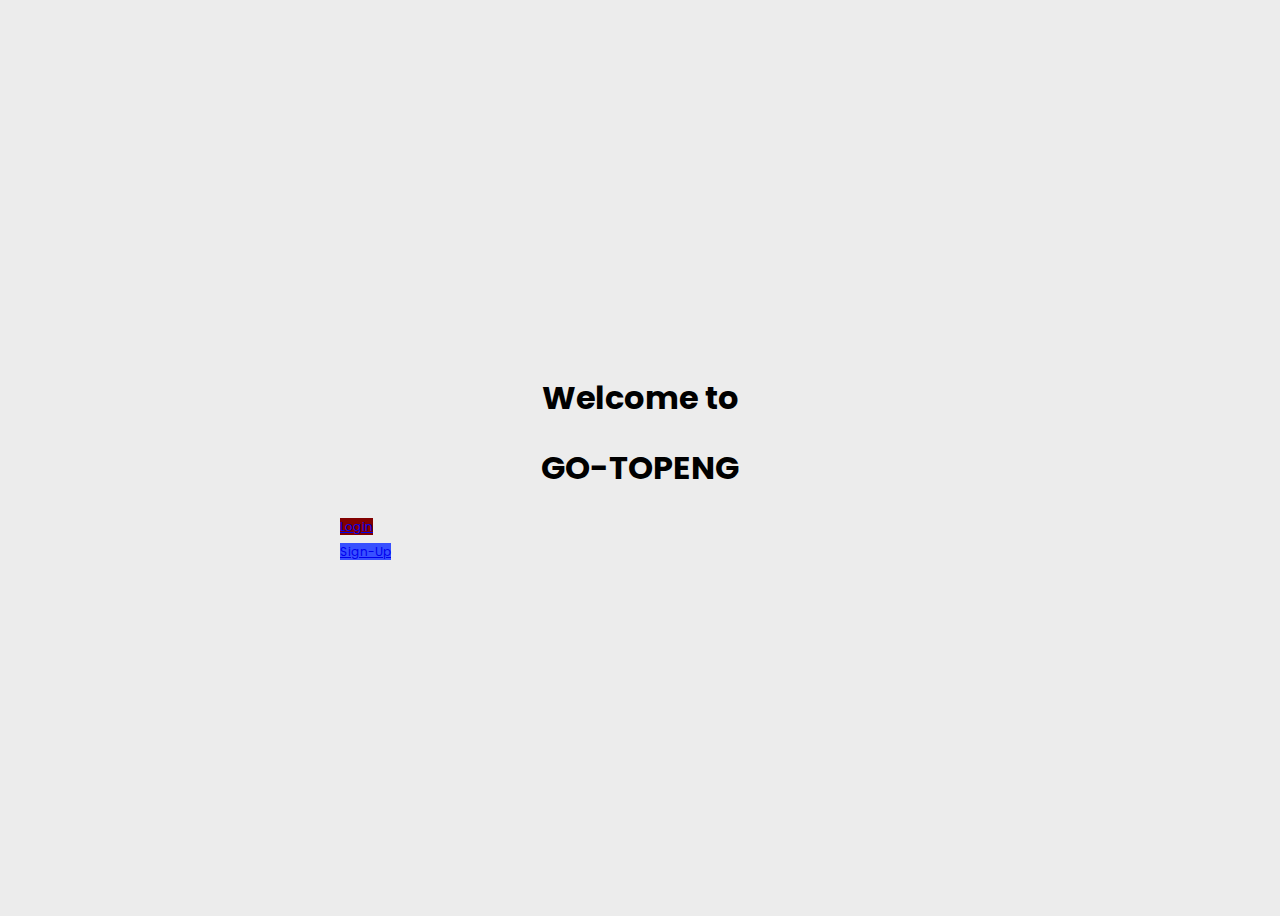
<file: index.html>
<!DOCTYPE html>
<html lang="en">
<head>
    <meta charset="UTF-8">
    <meta http-equiv="X-UA-Compatible" content="IE=edge">
    <meta name="viewport" content="width=device-width, initial-scale=1.0">
    <link rel="stylesheet" href="https://cdn.jsdelivr.net/npm/bootstrap@5.2.3/dist/css/bootstrap.min.css" integrity="sha384-rbsA2VBKQhggwzxH7pPCaAqO46MgnOM80zW1RWuH61DGLwZJEdK2Kadq2F9CUG65" crossorigin="anonymous">
    <link rel="stylesheet" href="./css/start.css">
    <title>Go-Topeng | Login</title>
</head>
<body>
    <div class="container">
        <div class="row border rounded-5 p-3 bg-white shadow box-area">
            <div class="col-md-12 center-box">
                <div class="row align-items-center">
                    <div class="header-text mb-2 col-md-12" style="text-align: center;">
                        <h1>Welcome to</h1>
                        <h1>GO-TOPENG</h1>
                    </div>
                    <div class="col-md-12 mb-3 d-flex justify-content-center align-items-center">
                        <a href="./html/login.html" class="btn btn1 text-light fs-6">Login</a>
                    </div>
                    
                    <div class="col-md-12 mb-3  d-flex justify-content-center align-items-center">
                        <a href="./html/signup.html" class="btn btn2 text-light fs-6">Sign-Up</a>
                    </div>
                </div>
            </div> 
        </div>
    </div>
</body>
</html>
</file>
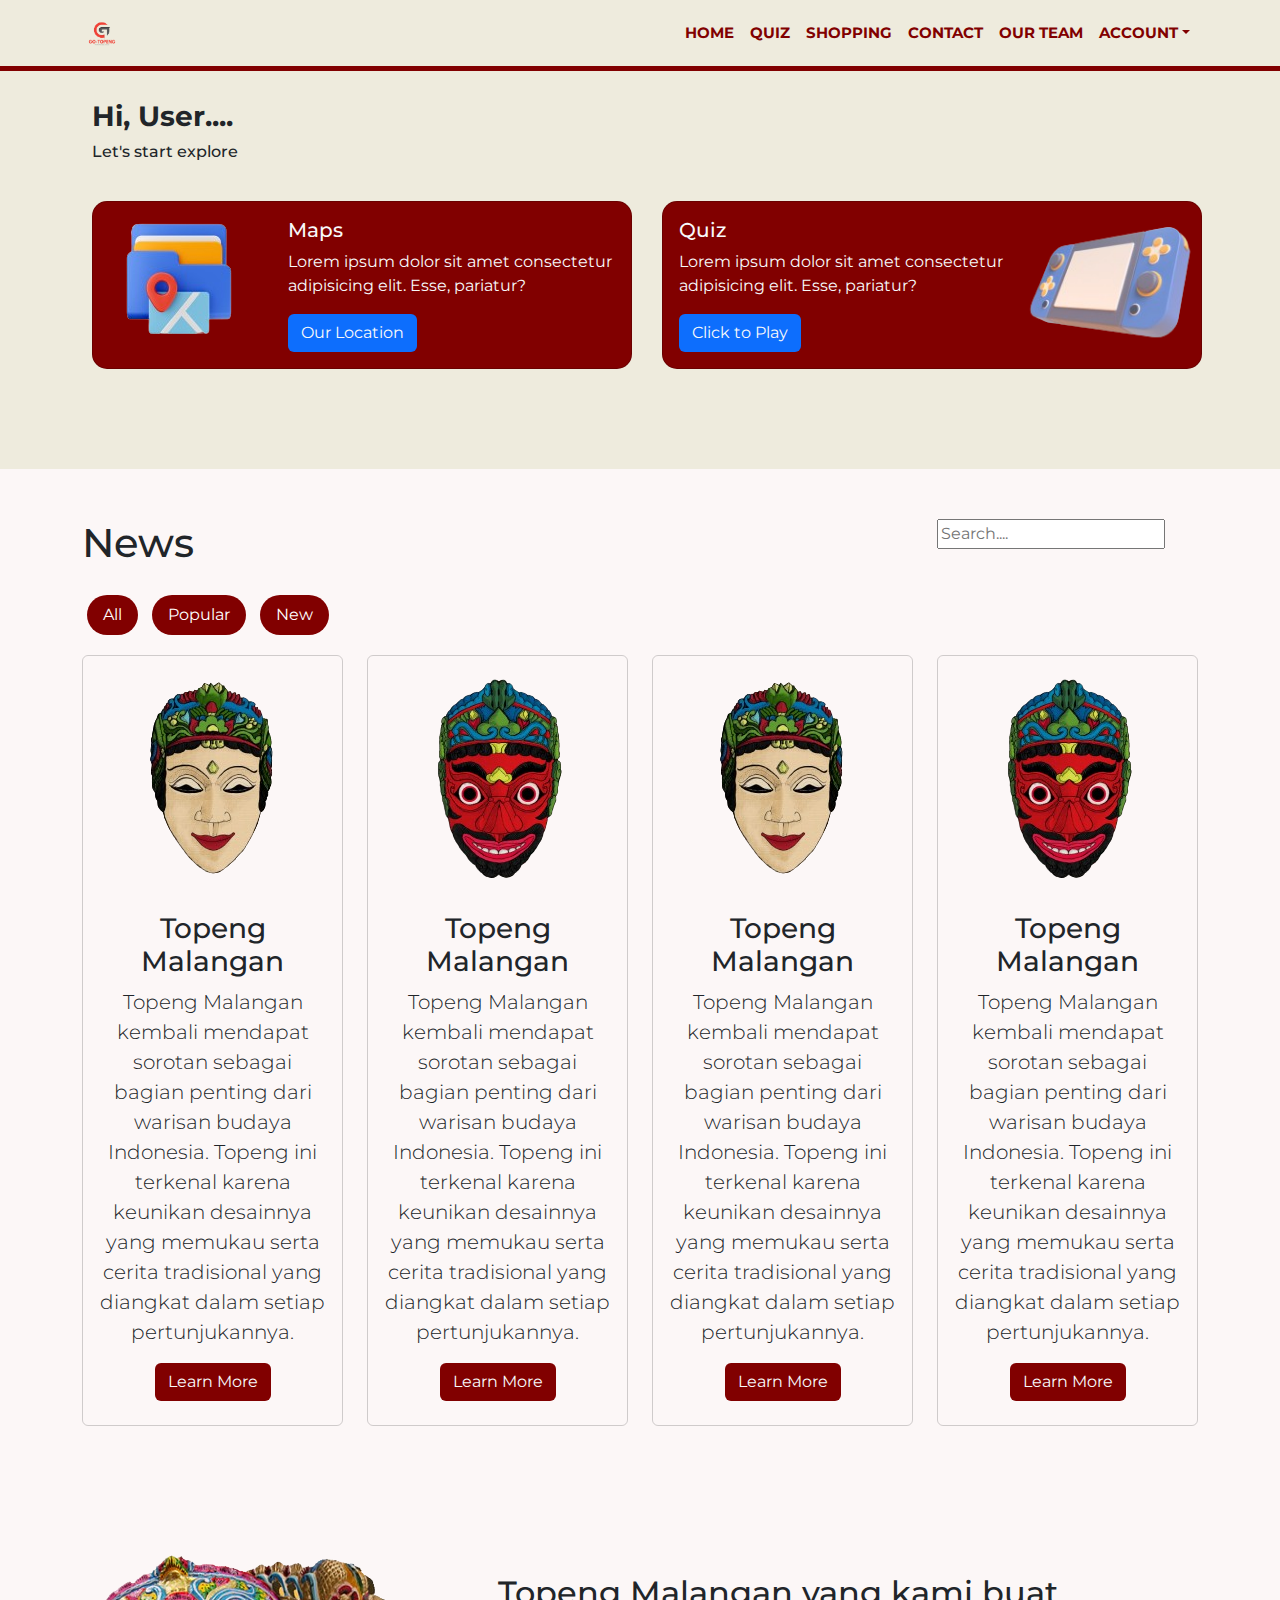
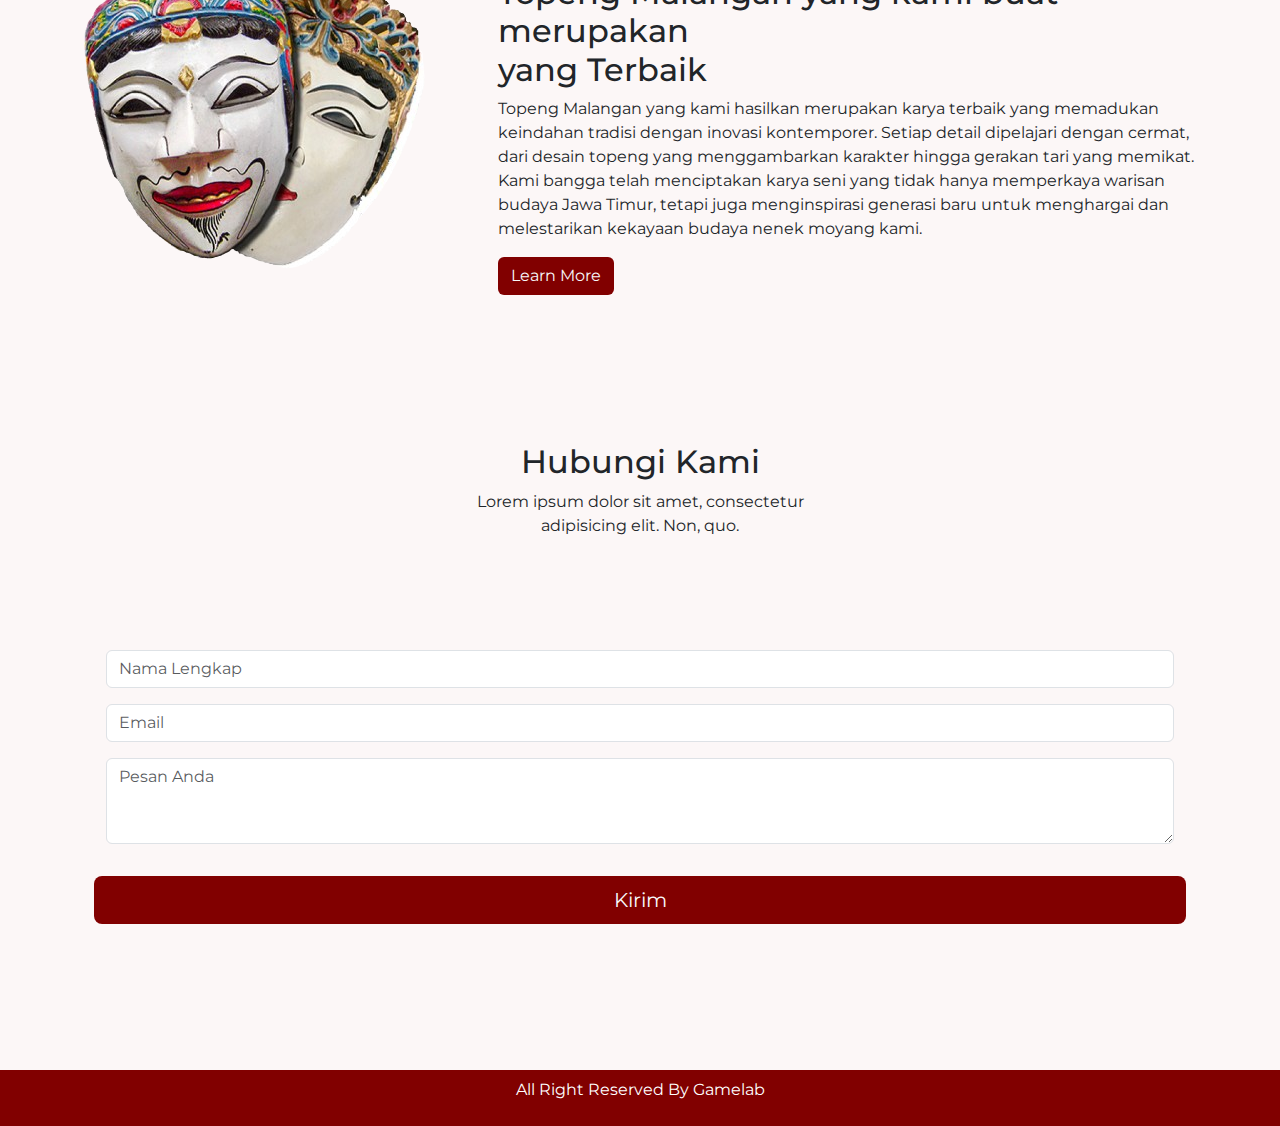
<file: html/home.html>
<!DOCTYPE html>
<html lang="en">
<head>
    <meta charset="UTF-8">
    <meta http-equiv="X-UA-Compatible" content="IE=edge">
    <meta name="viewport" content="width=device-width, initial-scale=1.0">
    <title>Mini Project Kelompok 5</title>
    
    <link href="https://cdn.jsdelivr.net/npm/bootstrap@5.3.3/dist/css/bootstrap.min.css" rel="stylesheet" >
    <link rel="stylesheet" href="https://cdn.jsdelivr.net/npm/bootstrap-icons@1.7.2/font/bootstrap-icons.css">
    <link rel="stylesheet" href="../css/home.css">
    
</head>
<body>  
    <nav class="navbar navbar-expand-lg navbar-light fixed-top">
        <div class="container">
            <img src="../img/logo.png" class="navbar-brand">
            
            <button class="navbar-toggler" type="button" data-bs-toggle="collapse" data-bs-target="#navbarSupportedContent" aria-controls="navbarSupportedContent" aria-expanded="false" aria-label="Toggle navigation">
            <span class="navbar-toggler-icon"></span>
            </button>
            <div class="collapse navbar-collapse" id="navbarSupportedContent">
            <ul class="navbar-nav ms-auto mb-2 mb-lg-0">
                <li class="nav-item">
                    <a class="nav-link" href="#">Home</a>
                </li>
                <li class="nav-item">
                    <a class="nav-link" href="quiz.html">Quiz</a>
                </li> 
                <li class="nav-item">
                    <a class="nav-link" href="shopping.html">Shopping</a>
                </li> 
                <li class="nav-item">
                    <a class="nav-link" href="#contact">Contact</a>
                </li>
                <li class="nav-item">
                    <a class="nav-link" href="team.html">Our Team</a>
                </li>
                <li class="nav-item dropdown">
                    <a class="nav-link dropdown-toggle" href="#" id="navbarDropdown" role="button" data-bs-toggle="dropdown" aria-expanded="false">Account</a>
                    <ul class="dropdown-menu" aria-labelledby="navbarDropdown">
                        <li><a href="" class="dropdown-item">Profile</a></li>
                        <li><a href="" class="dropdown-item">Edit</a></li>
                        <li><a href="../index.html" class="dropdown-item">Logout</a></li>
                    </ul>
                </li>         
            </ul>
            </div>
        </div>
    </nav>
        
      <section id="hero" class="hero hero-padding">
        <div class="container">
            <div class="row">
                <div class="col-md-12 pb-0">
                    <div class="section-header pb-3 pt-0">
                        <h3 style="font-weight: bold;">Hi, User....</h3>
                        <h6>Let's start explore</h6>
                    </div>
                </div>
            </div>
          <div class="row">
            <div class="col-md-6">
              <div class="card mb-0 mt-3" style="max-width: 540px; background-color: #810000; border-radius:15px;">
                <div class="row g-0">
                  <div class="col-md-4">
                    <img src="../img/maps.png" class="img-fluid rounded-start" alt="...">
                  </div>
                  <div class="col-md-8">
                    <div class="card-body">
                      <h5 class="card-title text-light">Maps</h5>
                      <p class="card-text text-light">Lorem ipsum dolor sit amet consectetur adipisicing elit. Esse, pariatur?</p>
                      <button type="button" class="btn bg-primary text-light" data-toggle="modal" data-target="#mapModal">Our Location</button>
                    </div>
                  </div>
                </div>
                <div class="modal fade" id="mapModal" tabindex="-1" role="dialog" aria-labelledby="mapModalLabel" aria-hidden="true">
                    <div class="modal-dialog" role="document">
                      <div class="modal-content">
                        <div class="modal-header">
                          <h5 class="modal-title" id="mapModalLabel">Location Map</h5>
                          <button type="button" class="close" data-dismiss="modal" aria-label="Close">
                            <span aria-hidden="true">&times;</span>
                          </button>
                        </div>
                        <div class="modal-body">
                          <iframe src="https://www.google.com/maps/embed?pb=!1m18!1m12!1m3!1d3957.28033332371!2d110.50325137483941!3d-7.322375592685784!2m3!1f0!2f0!3f0!3m2!1i1024!2i768!4f13.1!3m3!1m2!1s0x2e7a791eea650a7b%3A0xa48e44ca27450c1b!2sGamelab%20Indonesia!5e0!3m2!1sid!2sid!4v1711456557295!5m2!1sid!2sid" width="100%" height="300" style="border:0;" allowfullscreen="" loading="lazy" referrerpolicy="no-referrer-when-downgrade"></iframe>
                        </div>
                      </div>
                    </div>
                  </div>
              </div>
            </div>
            <div class="col-md-6">
                <div class="card mb-0 mt-3" style="max-width: 540px; background-color: #810000; border-radius:15px;">
                  <div class="row g-0">
                    
                    <div class="col-md-8">
                      <div class="card-body">
                        <h5 class="card-title text-light">Quiz</h5>
                        <p class="card-text text-light">Lorem ipsum dolor sit amet consectetur adipisicing elit. Esse, pariatur?</p>
                        <button type="button" class="btn bg-primary text-light" data-toggle="modal" data-target="#mapModal">Click to Play</button>
                      </div>
                    </div>
                    <div class="col-md-4">
                        <img src="../img/quiz.png" class="img-fluid rounded-start" alt="...">
                      </div>
                  </div>
                  
                </div>
              </div>
          </div>
        </div>
      </section>
      
      

    <section id="about" class="about section-padding">
        <div class="container">
            <div class="row">
                <div class="col-md-9 pb-0">
                    <div class="section-header pb-0">
                        <h1>News</h1>
                    </div>
                </div>
                <div class="col-md-3 text-right pb-0">
                    <div class="search">
                        <input type="text" placeholder="Search....">
                    </div>
                </div>
            </div>
            <div class="row">
                <div class="col-md-12">
                    <div class="filter-buttons">
                        <button onclick="filterSelection('all')">All</button>
                        <button onclick="filterSelection('popular')">Popular</button>
                        <button onclick="filterSelection('new')">New</button>
                    </div>
                </div>
            </div>
            <div class="row" id="card-container">
                <div class="col-12 col-md-12 col-lg-3 filter popular">
                    <div class="card text-light text-center bg-transparent pb-2">
                        <div class="card-body text-dark">
                            <div class="img-area mb-4">
                                <img src="../img/malangan1.png" class="img-fluid" alt="">
                            </div>
                            <h3 class="card-title">Topeng Malangan</h3>
                            <p class="lead">Topeng Malangan kembali mendapat sorotan sebagai bagian penting dari warisan budaya Indonesia. Topeng ini terkenal karena keunikan desainnya yang memukau serta cerita tradisional yang diangkat dalam setiap pertunjukannya.</p>
                            <button class="btn text-light">Learn More</button>
                        </div>
                    </div>
                </div>
                <div class="col-12 col-md-12 col-lg-3 filter popular">
                    <div class="card text-light text-center bg-transparent pb-2">
                        <div class="card-body text-dark">
                            <div class="img-area mb-4">
                                <img src="../img/malangan2.png" class="img-fluid" alt="">
                            </div>
                            <h3 class="card-title">Topeng Malangan</h3>
                            <p class="lead">Topeng Malangan kembali mendapat sorotan sebagai bagian penting dari warisan budaya Indonesia. Topeng ini terkenal karena keunikan desainnya yang memukau serta cerita tradisional yang diangkat dalam setiap pertunjukannya.</p>
                            <button class="btn text-light">Learn More</button>
                        </div>
                    </div>
                </div>
                <div class="col-12 col-md-12 col-lg-3 filter new">
                    <div class="card text-light text-center bg-transparent pb-2">
                        <div class="card-body text-dark">
                            <div class="img-area mb-4">
                                <img src="../img/malangan1.png" class="img-fluid" alt="">
                            </div>
                            <h3 class="card-title">Topeng Malangan</h3>
                            <p class="lead">Topeng Malangan kembali mendapat sorotan sebagai bagian penting dari warisan budaya Indonesia. Topeng ini terkenal karena keunikan desainnya yang memukau serta cerita tradisional yang diangkat dalam setiap pertunjukannya.</p>
                            <button class="btn text-light">Learn More</button>
                        </div>
                    </div>
                </div>
                <div class="col-12 col-md-12 col-lg-3 filter new">
                    <div class="card text-light text-center bg-transparent pb-2">
                        <div class="card-body text-dark">
                            <div class="img-area mb-4">
                                <img src="../img/malangan2.png" class="img-fluid" alt="">
                            </div>
                            <h3 class="card-title">Topeng Malangan</h3>
                            <p class="lead">Topeng Malangan kembali mendapat sorotan sebagai bagian penting dari warisan budaya Indonesia. Topeng ini terkenal karena keunikan desainnya yang memukau serta cerita tradisional yang diangkat dalam setiap pertunjukannya.</p>
                            <button class="btn text-light">Learn More</button>
                        </div>
                    </div>
                </div>
            </div>
        </div>
    </section>

    <section id="image" class="image section-padding">
        <div class="container">
            <div class="row">
                <div class="col-lg-4 col-md-12 col-12">
                    <div class="image-img">
                        <img src="../img/topeng.png" alt="" class="img-fluid">
                    </div>
                </div>
                <div class="col-lg-8 col-md-12 col-12 ps-lg-5 mt-md-5">
                    <div class="image-text">
                          <h2>Topeng Malangan yang kami buat merupakan <br/>yang Terbaik</h2>
                          <p>Topeng Malangan yang kami hasilkan merupakan karya terbaik yang memadukan keindahan tradisi dengan inovasi kontemporer. Setiap detail dipelajari dengan cermat, dari desain topeng yang menggambarkan karakter hingga gerakan tari yang memikat. Kami bangga telah menciptakan karya seni yang tidak hanya memperkaya warisan budaya Jawa Timur, tetapi juga menginspirasi generasi baru untuk menghargai dan melestarikan kekayaan budaya nenek moyang kami.</p>
                          <a href="#" class="btn text-light">Learn More</a>
                    </div>
                </div>
            </div>
        </div>
    </section>
      
      <section id="contact" class="contact section-padding">
        <div class="container mt-5 mb-5">
            <div class="row">
                <div class="col-md-12">
                    <div class="section-header text-center pb-5">
                        <h2>Hubungi Kami</h2>
                        <p>Lorem ipsum dolor sit amet, consectetur <br>adipisicing elit. Non, quo.</p>
                    </div>
                </div>
            </div>
			<div class="row m-0">
				<div class="col-md-12 p-0 pt-4 pb-4">
					<form action="#" class="bg-transparent p-4 m-auto">
						<div class="row">
							<div class="col-md-12">
								<div class="mb-3">
									<input class="form-control" placeholder="Nama Lengkap" required="" type="text">
								</div>
							</div>
							<div class="col-md-12">
								<div class="mb-3">
									<input class="form-control" placeholder="Email" required="" type="email">
								</div>
							</div>
							<div class="col-md-12">
								<div class="mb-3">
									<textarea class="form-control" placeholder="Pesan Anda" required="" rows="3"></textarea>
								</div>
							</div><button class="btn text-light btn-lg btn-block mt-3" type="button">Kirim</button>
						</div>
					</form>
				</div>
			</div>
		</div>
      </section>
      
      <footer class="p-2 text-center" style="background-color: #810000;">
          <div class="container">
              <p class="text-white">All Right Reserved By Gamelab</p>
          </div>
      </footer>
      
    <script src="https://code.jquery.com/jquery-3.7.1.min.js"></script>
    <script src="../js/jquery-3.7.1.min.js"></script>
    <script src="../js/home.js"></script>
    <script src="https://cdn.jsdelivr.net/npm/popper.js@1.16.1/dist/umd/popper.min.js"></script>
    <script src="https://maxcdn.bootstrapcdn.com/bootstrap/4.5.2/js/bootstrap.min.js"></script>
    <script src="https://cdn.jsdelivr.net/npm/bootstrap@5.3.3/dist/js/bootstrap.bundle.min.js"></script>

</body>
</html>
</file>
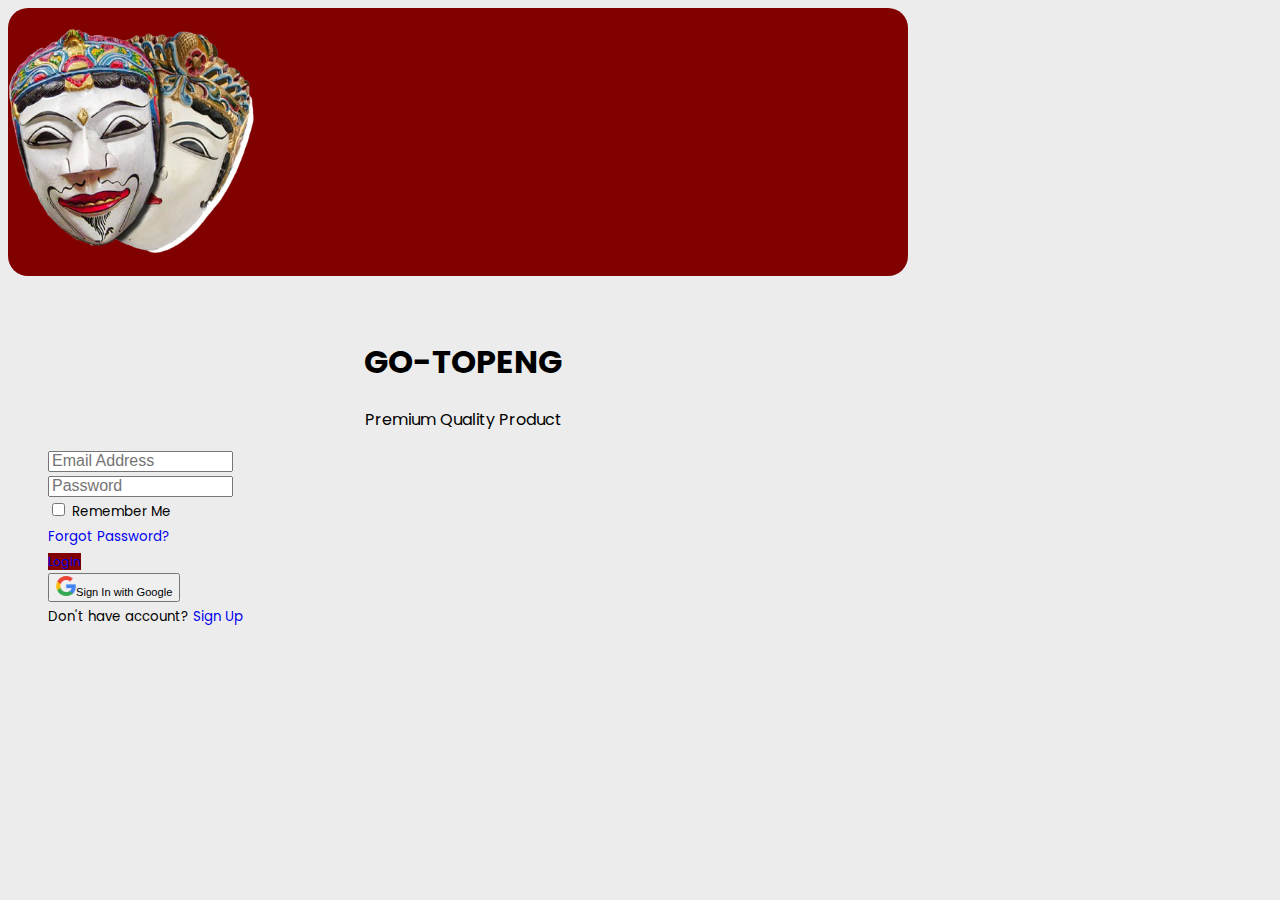
<file: html/login.html>
<!DOCTYPE html>
<html lang="en">
    <head>
        <meta charset="UTF-8">
        <meta http-equiv="X-UA-Compatible" content="IE=edge">
        <meta name="viewport" content="width=device-width, initial-scale=1.0">
        <link rel="stylesheet" href="https://cdn.jsdelivr.net/npm/bootstrap@5.2.3/dist/css/bootstrap.min.css" integrity="sha384-rbsA2VBKQhggwzxH7pPCaAqO46MgnOM80zW1RWuH61DGLwZJEdK2Kadq2F9CUG65" crossorigin="anonymous">
        <link rel="stylesheet" href="../css/login.css">
        <title>Go-Topeng | Login</title>
    </head>
    <body>
        <div class="container d-flex justify-content-center align-items-center min-vh-100">
            <div class="row border rounded-5 p-3 bg-white shadow box-area">

        <!--------------------------- Left Box ----------------------------->
                <div class="col-md-6 rounded-4 d-flex justify-content-center align-items-center flex-column left-box" style="background: #810000;">
                    <div class="featured-image mb-3">
                        <img src="../img/topeng.png" class="img-fluid" style="width: 250px;">
                    </div>
                </div> 

        <!-------------------- ------ Right Box ---------------------------->
                <div class="col-md-6 right-box">
                    <div class="row align-items-center">
                        <div class="header-text mb-2" style="text-align: center;">
                            <h1>GO-TOPENG</h1>
                            <p>Premium Quality Product</p>
                        </div>
                        <div class="input-group mb-3">
                            <input type="text" class="form-control form-control-lg bg-light fs-6" placeholder="Email Address">
                        </div>
                        <div class="input-group mb-1">
                            <input type="password" class="form-control form-control-lg bg-light fs-6" placeholder="Password">
                        </div>
                        <div class="input-group mb-3 d-flex justify-content-between">
                            <div class="form-check">
                                <input type="checkbox" class="form-check-input" id="formCheck">
                                <label for="formCheck" class="form-check-label text-secondary"><small>Remember Me</small></label>
                            </div>
                            <div class="forgot">
                                <small><a href="#">Forgot Password?</a></small>
                            </div>
                        </div>
                        <div class="col-md-12 mb-3 d-flex justify-content-center align-items-center">
                            <a href="home.html" class="btn btn1 text-light w-100 fs-6">Login</a>
                        </div>
                        <div class="input-group mb-3">
                            <button class="btn btn-lg btn-light w-100 fs-6">
                                <img src="../img/google.png" style="width:20px" class="me-2"><small>Sign In with Google</small>
                            </button>
                        </div>
                        <div class="row">
                            <small>Don't have account? <a href="signup.html">Sign Up</a></small>
                        </div>
                    </div>
                </div> 
            </div>
        </div>
    </body>
</html>
</file>
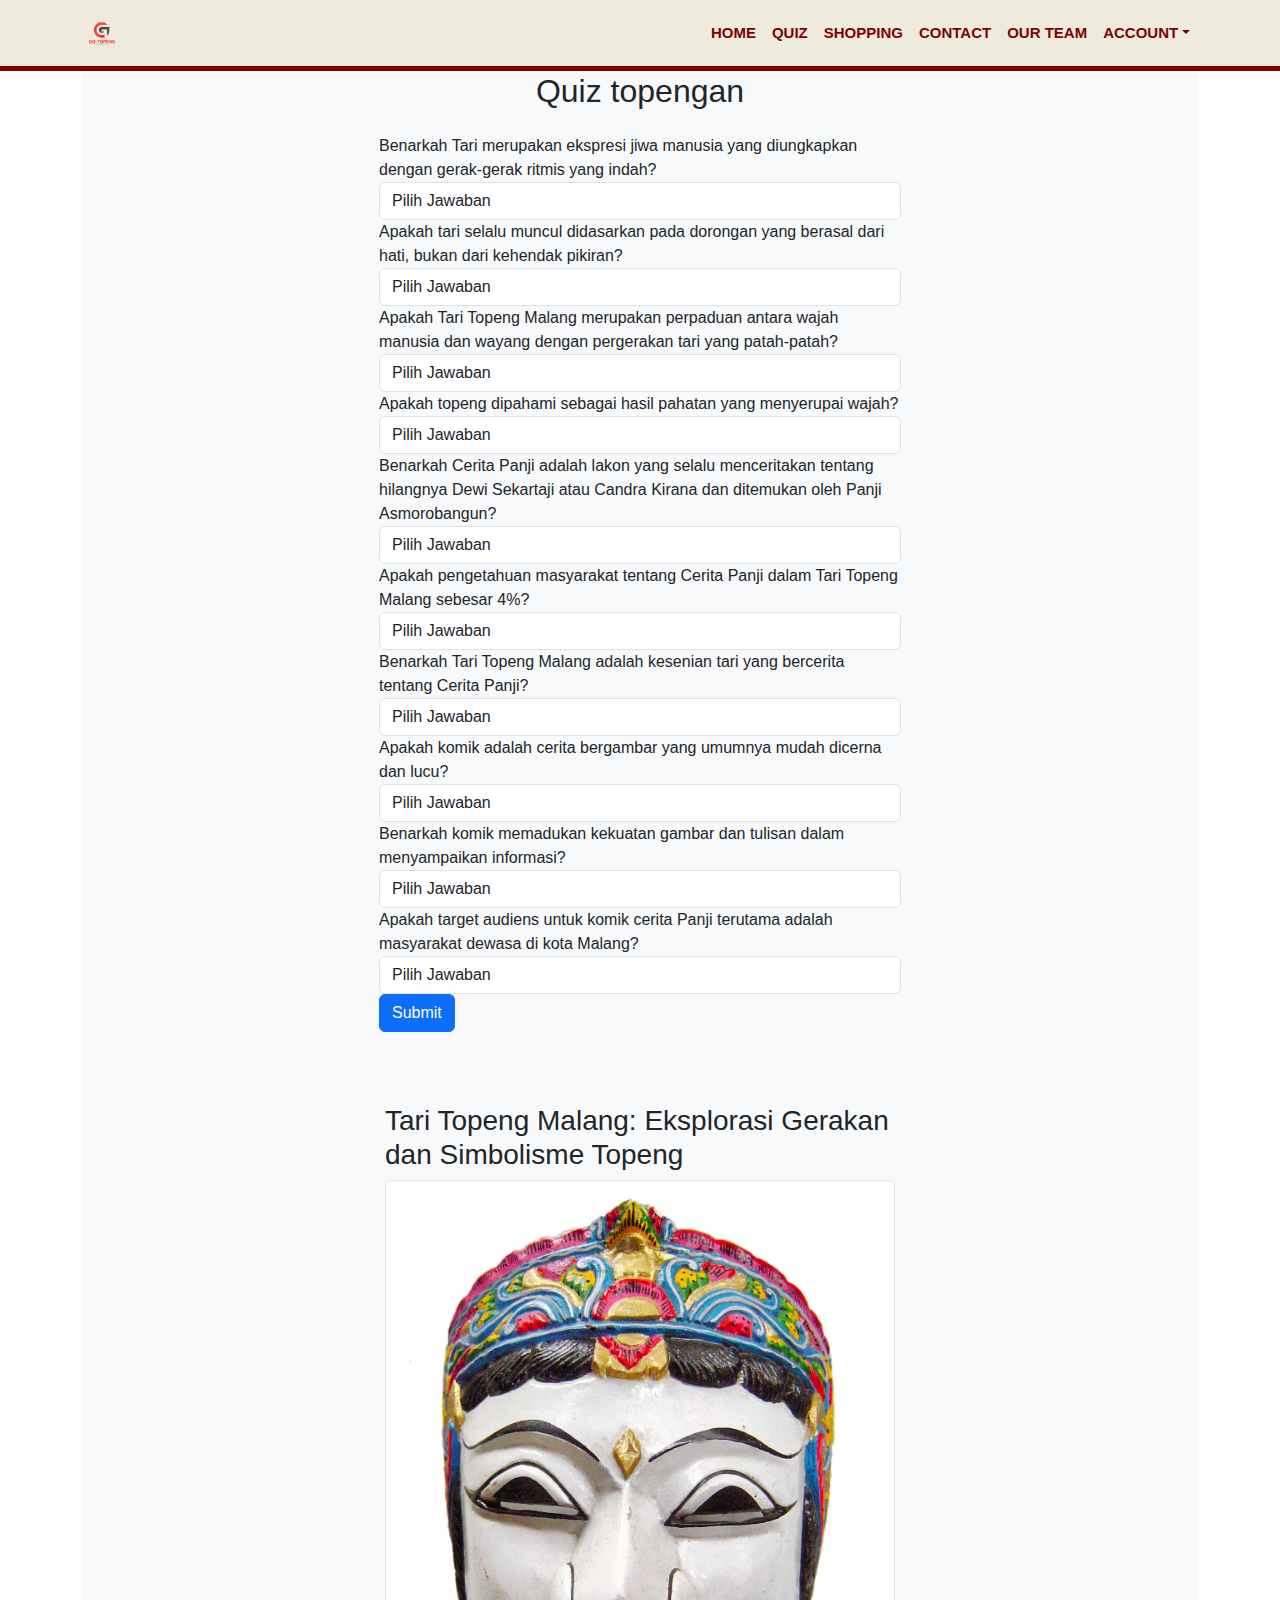
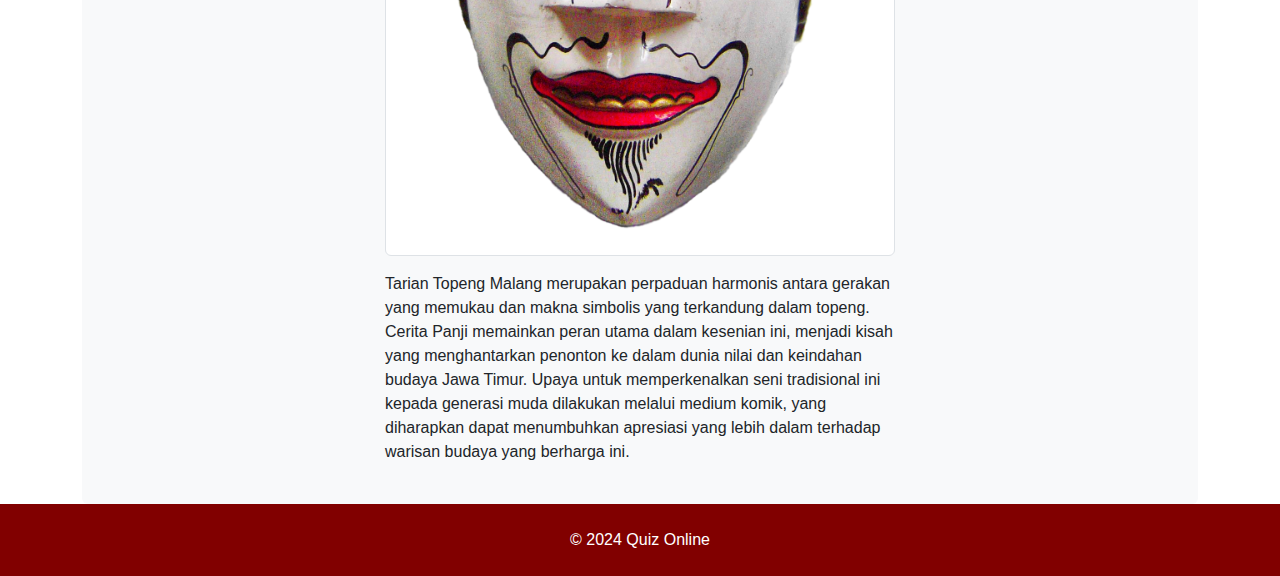
<file: html/quiz.html>
<!DOCTYPE html>
<html lang="en">
  <head>
    <meta charset="UTF-8" />
    <meta name="viewport" content="width=device-width, initial-scale=1.0" />
    <title>Quiz Page</title>
    <link href="https://cdn.jsdelivr.net/npm/bootstrap@5.3.3/dist/css/bootstrap.min.css" rel="stylesheet" >
    <link rel="stylesheet" href="../css/quiz.css">
    
    <script src="https://code.jquery.com/jquery-3.7.1.min.js"></script>
    <script src="../js/scriptMP.js"></script>
  </head>
  <body>
    <nav class="navbar navbar-expand-lg navbar-light fixed-top">
      <div class="container">
          <img src="../img/logo.png" class="navbar-brand">
          
          <button class="navbar-toggler" type="button" data-bs-toggle="collapse" data-bs-target="#navbarSupportedContent" aria-controls="navbarSupportedContent" aria-expanded="false" aria-label="Toggle navigation">
          <span class="navbar-toggler-icon"></span>
          </button>
          <div class="collapse navbar-collapse" id="navbarSupportedContent">
          <ul class="navbar-nav ms-auto mb-2 mb-lg-0">
              <li class="nav-item">
                  <a class="nav-link" href="home.html">Home</a>
              </li>
              <li class="nav-item">
                  <a class="nav-link" href="quiz.html">Quiz</a>
              </li> 
              <li class="nav-item">
                  <a class="nav-link" href="shopping.html">Shopping</a>
              </li> 
              <li class="nav-item">
                  <a class="nav-link" href="#">Contact</a>
              </li>
              <li class="nav-item">
                  <a class="nav-link" href="team.html">Our Team</a>
              </li>
              <li class="nav-item dropdown">
                  <a class="nav-link dropdown-toggle" href="#" id="navbarDropdown" role="button" data-bs-toggle="dropdown" aria-expanded="false">Account</a>
                  <ul class="dropdown-menu" aria-labelledby="navbarDropdown">
                      <li><a href="" class="dropdown-item">Profile</a></li>
                      <li><a href="" class="dropdown-item">Edit</a></li>
                      <li><a href="../index.html" class="dropdown-item">Logout</a></li>
                  </ul>
              </li>          
          </ul>
          </div>
      </div>
  </nav>

    <div class="container mt-5">
      <section id="quiz" class="p-4 bg-light rounded">
        <h2 class="text-center mb-4">Quiz topengan</h2>
        <div class="row">
          <div class="col-md-6 mx-auto">
            <form id="quiz-form">
              <div class="form-group">
                <label for="question1"
                  >Benarkah Tari merupakan ekspresi jiwa manusia yang
                  diungkapkan dengan gerak-gerak ritmis yang indah?</label
                >
                <select class="form-control" id="question1" name="question1">
                  <option value="">Pilih Jawaban</option>
                  <option value="benar">Benar</option>
                  <option value="salah">Salah</option>
                </select>
              </div>
              <div class="form-group">
                <label for="question2"
                  >Apakah tari selalu muncul didasarkan pada dorongan yang
                  berasal dari hati, bukan dari kehendak pikiran?</label
                >
                <select class="form-control" id="question2" name="question2">
                  <option value="">Pilih Jawaban</option>
                  <option value="benar">Benar</option>
                  <option value="salah">Salah</option>
                </select>
              </div>
              <div class="form-group">
                <label for="question3"
                  >Apakah Tari Topeng Malang merupakan perpaduan antara wajah
                  manusia dan wayang dengan pergerakan tari yang
                  patah-patah?</label
                >
                <select class="form-control" id="question3" name="question3">
                  <option value="">Pilih Jawaban</option>
                  <option value="benar">Benar</option>
                  <option value="salah">Salah</option>
                </select>
              </div>
              <div class="form-group">
                <label for="question4"
                  >Apakah topeng dipahami sebagai hasil pahatan yang menyerupai
                  wajah?</label
                >
                <select class="form-control" id="question4" name="question4">
                  <option value="">Pilih Jawaban</option>
                  <option value="benar">Benar</option>
                  <option value="salah">Salah</option>
                </select>
              </div>
              <div class="form-group">
                <label for="question5"
                  >Benarkah Cerita Panji adalah lakon yang selalu menceritakan
                  tentang hilangnya Dewi Sekartaji atau Candra Kirana dan
                  ditemukan oleh Panji Asmorobangun?</label
                >
                <select class="form-control" id="question5" name="question5">
                  <option value="">Pilih Jawaban</option>
                  <option value="benar">Benar</option>
                  <option value="salah">Salah</option>
                </select>
              </div>
              <div class="form-group">
                <label for="question6"
                  >Apakah pengetahuan masyarakat tentang Cerita Panji dalam Tari
                  Topeng Malang sebesar 4%?</label
                >
                <select class="form-control" id="question6" name="question6">
                  <option value="">Pilih Jawaban</option>
                  <option value="benar">Benar</option>
                  <option value="salah">Salah</option>
                </select>
              </div>
              <div class="form-group">
                <label for="question7"
                  >Benarkah Tari Topeng Malang adalah kesenian tari yang
                  bercerita tentang Cerita Panji?</label
                >
                <select class="form-control" id="question7" name="question7">
                  <option value="">Pilih Jawaban</option>
                  <option value="benar">Benar</option>
                  <option value="salah">Salah</option>
                </select>
              </div>
              <div class="form-group">
                <label for="question8"
                  >Apakah komik adalah cerita bergambar yang umumnya mudah
                  dicerna dan lucu?</label
                >
                <select class="form-control" id="question8" name="question8">
                  <option value="">Pilih Jawaban</option>
                  <option value="benar">Benar</option>
                  <option value="salah">Salah</option>
                </select>
              </div>
              <div class="form-group">
                <label for="question9"
                  >Benarkah komik memadukan kekuatan gambar dan tulisan dalam
                  menyampaikan informasi?</label
                >
                <select class="form-control" id="question9" name="question9">
                  <option value="">Pilih Jawaban</option>
                  <option value="benar">Benar</option>
                  <option value="salah">Salah</option>
                </select>
              </div>
              <div class="form-group">
                <label for="question10"
                  >Apakah target audiens untuk komik cerita Panji terutama
                  adalah masyarakat dewasa di kota Malang?</label
                >
                <select class="form-control" id="question10" name="question10">
                  <option value="">Pilih Jawaban</option>
                  <option value="benar">Benar</option>
                  <option value="salah">Salah</option>
                </select>
              </div>
              <button type="submit" class="btn btn-primary btn-block">
                Submit
              </button>
            </form>
            <div id="result" class="mt-4"></div>
          </div>
        </div>

        <div class="container mt-5">
          <div class="row">
            <div class="col-md-6 mx-auto">
              <h3 class="text-justify">
                Tari Topeng Malang: Eksplorasi Gerakan dan Simbolisme Topeng
              </h3>
              <img
                src="../img/topengan.png"
                class="img-thumbnail mb-3"
                alt="Tari Topeng Malang"
              />
              <p class="text-justify">
                Tarian Topeng Malang merupakan perpaduan harmonis antara gerakan
                yang memukau dan makna simbolis yang terkandung dalam topeng.
                Cerita Panji memainkan peran utama dalam kesenian ini, menjadi
                kisah yang menghantarkan penonton ke dalam dunia nilai dan
                keindahan budaya Jawa Timur. Upaya untuk memperkenalkan seni
                tradisional ini kepada generasi muda dilakukan melalui medium
                komik, yang diharapkan dapat menumbuhkan apresiasi yang lebih
                dalam terhadap warisan budaya yang berharga ini.
              </p>
            </div>
          </div>
        </div>
      </section>
    </div>

    <footer class="text-white py-4" style="background-color: #810000;">
      <div class="container text-center">
        <p class="mb-0">&copy; 2024 Quiz Online</p>
      </div>
    </footer>
    <script src="https://code.jquery.com/jquery-3.5.1.slim.min.js"></script>
    <script src="https://cdn.jsdelivr.net/npm/@popperjs/core@2.9.1/dist/umd/popper.min.js"></script>
    <script src="https://cdn.jsdelivr.net/npm/bootstrap@5.3.3/dist/js/bootstrap.bundle.min.js"></script>
    <script src="../js/home.js"></script>
  </body>
</html>
</file>
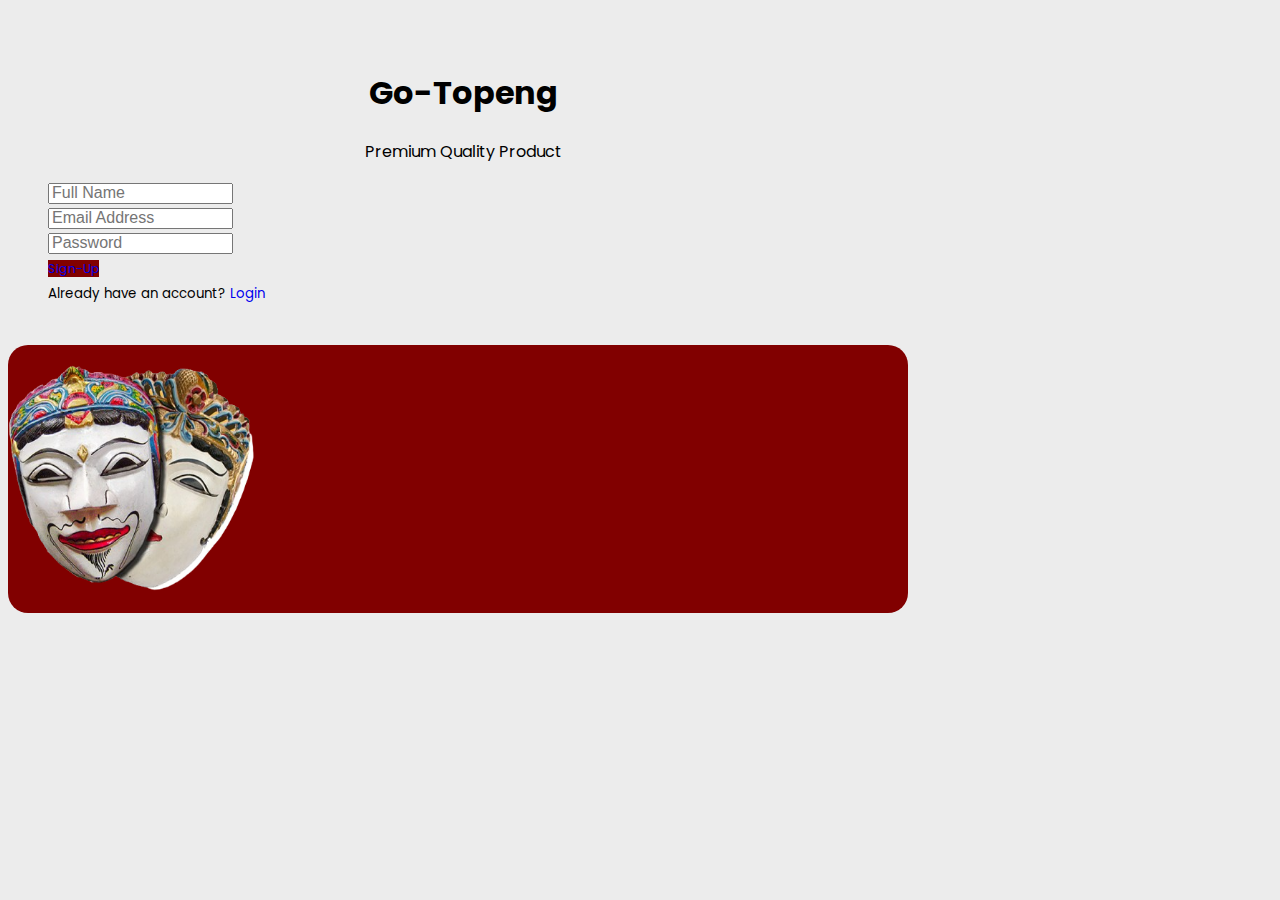
<file: html/signup.html>
<!DOCTYPE html>
<html lang="en">
    <head>
        <meta charset="UTF-8">
        <meta http-equiv="X-UA-Compatible" content="IE=edge">
        <meta name="viewport" content="width=device-width, initial-scale=1.0">
        <link rel="stylesheet" href="https://cdn.jsdelivr.net/npm/bootstrap@5.2.3/dist/css/bootstrap.min.css" integrity="sha384-rbsA2VBKQhggwzxH7pPCaAqO46MgnOM80zW1RWuH61DGLwZJEdK2Kadq2F9CUG65" crossorigin="anonymous">
        <link rel="stylesheet" href="../css/signup.css">
        <title>Go-Topeng | Sign Up</title>
    </head>
    <body>
        <div class="container d-flex justify-content-center align-items-center min-vh-100">
            <div class="row border rounded-5 p-3 bg-white shadow box-area">

        <!-------------------- ------ Right Box ---------------------------->
                <div class="col-md-6 right-box">
                    <div class="row align-items-center">
                        <div class="header-text mb-2" style="text-align: center;">
                            <h1>Go-Topeng</h1>
                            <p>Premium Quality Product</p>
                        </div>
                        <div class="input-group mb-3">
                            <input type="text" class="form-control form-control-lg bg-light fs-6" placeholder="Full Name">
                        </div>
                        <div class="input-group mb-3">
                            <input type="text" class="form-control form-control-lg bg-light fs-6" placeholder="Email Address">
                        </div>
                        <div class="input-group mb-4">
                            <input type="password" class="form-control form-control-lg bg-light fs-6" placeholder="Password">
                        </div>
                        <div class="col-md-12 mb-3  d-flex justify-content-center align-items-center">
                            <a href="login.html" class="btn btn1 text-light w-100 fs-6">Sign-Up</a>
                        </div>
                        <div class="row">
                            <small>Already have an account? <a href="login.html">Login</a></small>
                        </div>
                    </div>
                </div>
                
                <!--------------------------- Left Box ----------------------------->
                <div class="col-md-6 rounded-4 d-flex justify-content-center align-items-center flex-column left-box" style="background: #810000;">
                    <div class="featured-image mb-3">
                        <img src="../img/topeng.png" class="img-fluid" style="width: 250px;">
                    </div>
                </div> 
            </div>
        </div>
    </body>
</html>
</file>
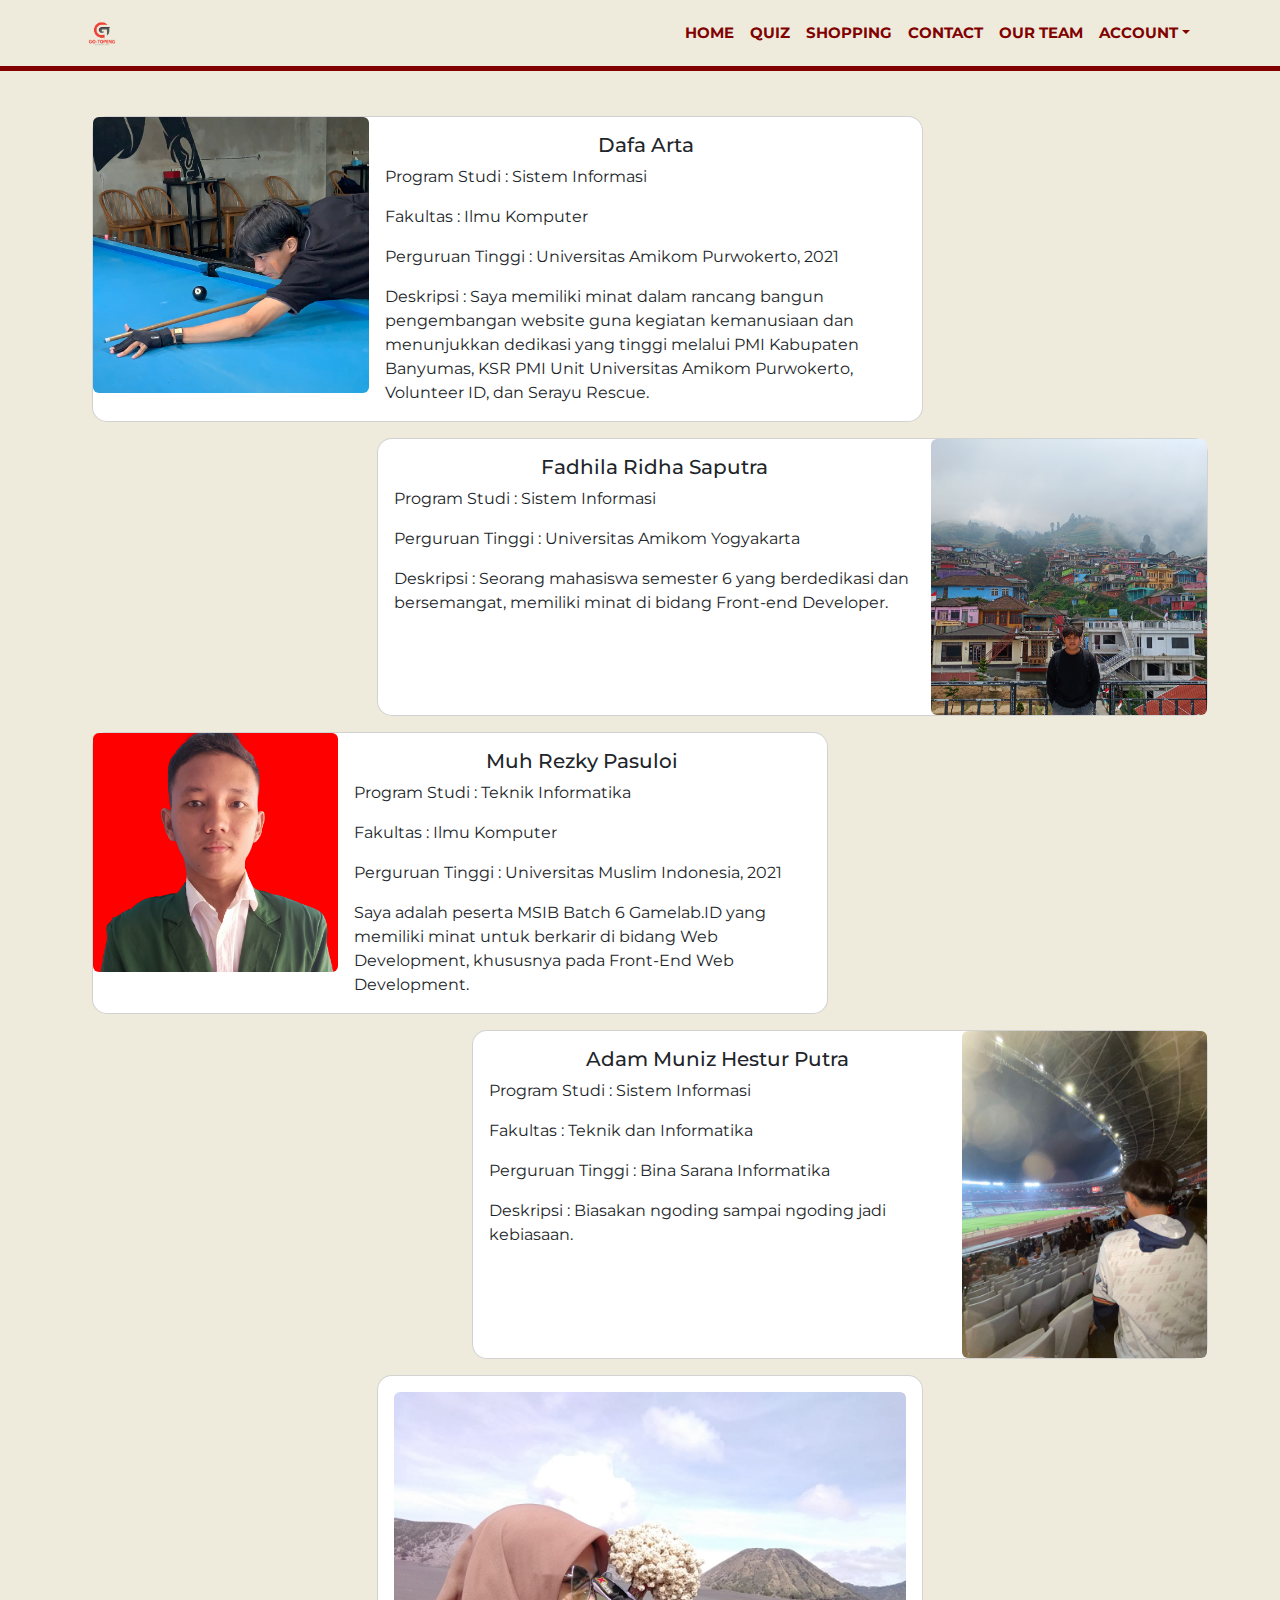
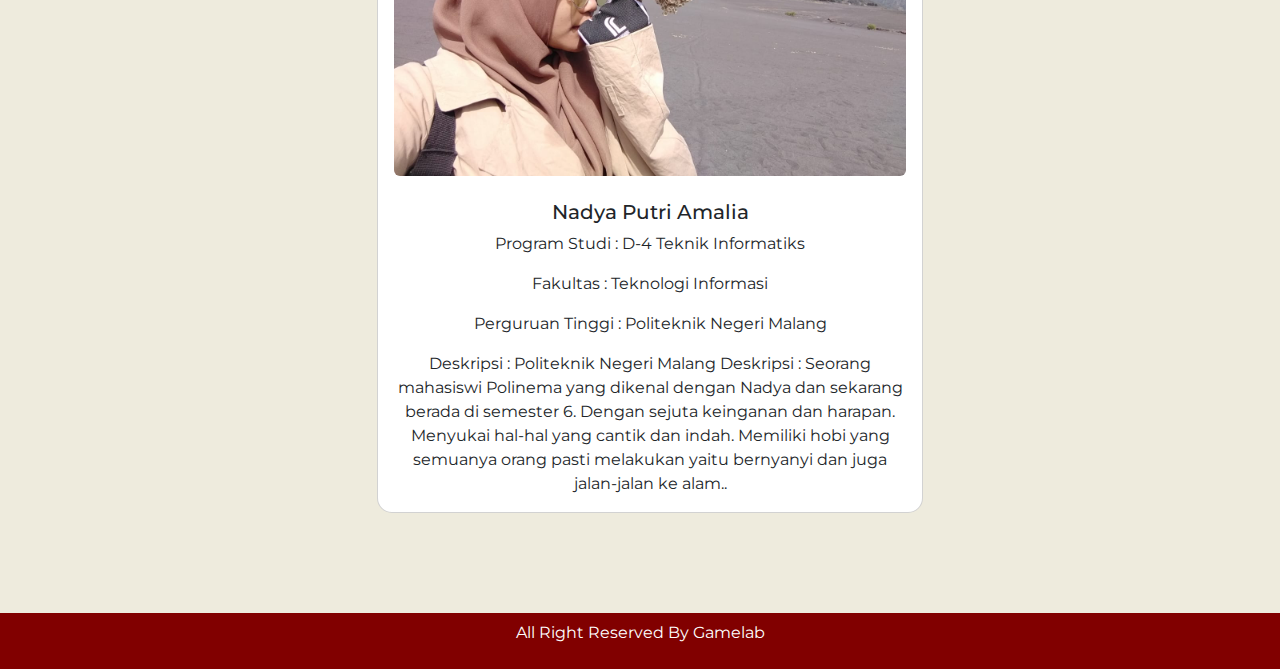
<file: html/team.html>
<!DOCTYPE html>
<html lang="en">
<head>
    <meta charset="UTF-8">
    <meta http-equiv="X-UA-Compatible" content="IE=edge">
    <meta name="viewport" content="width=device-width, initial-scale=1.0">
    <title>Mini Project Kelompok 5</title>
    
    <link href="https://cdn.jsdelivr.net/npm/bootstrap@5.3.3/dist/css/bootstrap.min.css" rel="stylesheet" >
    <link rel="stylesheet" href="https://cdn.jsdelivr.net/npm/bootstrap-icons@1.7.2/font/bootstrap-icons.css">
    <link rel="stylesheet" href="../css/home.css">
    
</head>
<body>  
    <nav class="navbar navbar-expand-lg navbar-light fixed-top">
        <div class="container">
            <img src="../img/logo.png" class="navbar-brand">
            
            <button class="navbar-toggler" type="button" data-bs-toggle="collapse" data-bs-target="#navbarSupportedContent" aria-controls="navbarSupportedContent" aria-expanded="false" aria-label="Toggle navigation">
            <span class="navbar-toggler-icon"></span>
            </button>
            <div class="collapse navbar-collapse" id="navbarSupportedContent">
            <ul class="navbar-nav ms-auto mb-2 mb-lg-0">
                <li class="nav-item">
                    <a class="nav-link" href="home.html">Home</a>
                </li>
                <li class="nav-item">
                    <a class="nav-link" href="quiz.html">Quiz</a>
                </li> 
                <li class="nav-item">
                    <a class="nav-link" href="shopping.html">Shopping</a>
                </li> 
                <li class="nav-item">
                    <a class="nav-link" href="#">Contact</a>
                </li>
                <li class="nav-item">
                    <a class="nav-link" href="team.html">Our Team</a>
                </li> 
                <li class="nav-item dropdown">
                    <a class="nav-link dropdown-toggle" href="#" id="navbarDropdown" role="button" data-bs-toggle="dropdown" aria-expanded="false">Account</a>
                    <ul class="dropdown-menu" aria-labelledby="navbarDropdown">
                        <li><a href="" class="dropdown-item">Profile</a></li>
                        <li><a href="" class="dropdown-item">Edit</a></li>
                        <li><a href="../index.html" class="dropdown-item">Logout</a></li>
                    </ul>
                </li>          
            </ul>
            </div>
        </div>
    </nav>
        
    <section id="hero" class="hero hero-padding">
        <div class="container">
            
          <div class="row">
            <div class="col-md-9">
              <div class="card mb-0 mt-3" style=" background-color: #fff; border-radius:15px;">
                <div class="row g-0">
                  <div class="col-md-4 align-center">
                    <img src="../img/dafa.png" class="img-fluid rounded" alt="...">
                  </div>
                  <div class="col-md-8">
                    <div class="card-body">
                      <h5 class="card-title text-dark text-center">Dafa Arta</h5>
                      <p class="card-text text-dark">Program Studi : Sistem Informasi</p>
                      <p class="card-text text-dark">Fakultas : Ilmu Komputer</p>
                      <p class="card-text text-dark">Perguruan Tinggi : Universitas Amikom Purwokerto, 2021</p>
                      <p class="card-text text-dark">Deskripsi : Saya memiliki minat dalam rancang bangun pengembangan website guna kegiatan kemanusiaan dan menunjukkan dedikasi yang tinggi melalui PMI Kabupaten Banyumas, KSR PMI Unit Universitas Amikom Purwokerto, Volunteer ID, dan Serayu Rescue.</p>                   
                    </div>
                  </div>
                </div>         
              </div>
            </div> 
            <div class="col-md-3"></div>
          </div>
          <div class="row">
            <div class="col-md-3"></div>
            <div class="col-md-9">
                <div class="card mb-0 mt-3" style="background-color: #fff; border-radius:15px;">
                  <div class="row g-0">
                    
                    <div class="col-md-8">
                      <div class="card-body">
                        <h5 class="card-title text-dark text-center">Fadhila Ridha Saputra </h5>
                        <p class="card-text text-dark">Program Studi : Sistem Informasi</p>
                        <p class="card-text text-dark">Perguruan Tinggi : Universitas Amikom Yogyakarta</p>
                        <p class="card-text text-dark">Deskripsi : Seorang mahasiswa semester 6 yang berdedikasi dan bersemangat, memiliki minat di bidang Front-end Developer.</p>
                      </div>
                    </div>
                    <div class="col-md-4">
                        <img src="../img/fadhil.jpg" class="img-fluid rounded" alt="...">
                      </div>
                  </div>
                  
                </div>
              </div>
          </div>
          
          <div class="row">
            <div class="col-md-8">
              <div class="card mb-0 mt-3" style=" background-color: #fff; border-radius:15px;">
                <div class="row g-0">
                  <div class="col-md-4 align-center">
                    <img src="../img/rezky.png" class="img-fluid rounded" alt="...">
                  </div>
                  <div class="col-md-8">
                    <div class="card-body">
                        <h5 class="card-title text-dark text-center">Muh Rezky Pasuloi</h5>
                        <p class="card-text text-dark">Program Studi : Teknik Informatika</p>
                        <p class="card-text text-dark">Fakultas : Ilmu Komputer</p>
                        <p class="card-text text-dark">Perguruan Tinggi : Universitas Muslim Indonesia, 2021</p>
                        <p class="card-text text-dark">Saya adalah peserta MSIB Batch 6 Gamelab.ID yang memiliki minat untuk berkarir di bidang Web Development, khususnya pada Front-End Web Development.</p>                   
                    </div>
                  </div>
                </div>         
              </div>
            </div> 
            <div class="col-md-4"></div>
          </div>
          <div class="row">
            <div class="col-md-4"></div>
            <div class="col-md-8">
                <div class="card mb-0 mt-3" style="background-color: #fff; border-radius:15px;">
                  <div class="row g-0">
                    
                    <div class="col-md-8">
                      <div class="card-body">
                        <h5 class="card-title text-dark text-center">Adam Muniz Hestur Putra</h5>
                        <p class="card-text text-dark">Program Studi : Sistem Informasi</p>
                        <p class="card-text text-dark">Fakultas : Teknik dan Informatika</p>
                        <p class="card-text text-dark">Perguruan Tinggi : Bina Sarana Informatika</p>
                        <p class="card-text text-dark">Deskripsi : Biasakan ngoding sampai ngoding jadi kebiasaan.</p>
                      </div>
                    </div>
                    <div class="col-md-4">
                        <img src="../img/adam.jpg" class="img-fluid rounded" alt="...">
                      </div>
                  </div>
                  
                </div>
              </div>
          </div>
          
          
          <div class="row">
            <div class="col-md-3"></div>
            <div class="col-md-6 d-flex justify-content-center align-items-center">
                <div class="card mb-0 mt-3 text-light text-center" style=" background-color: #fff; border-radius:15px;">
                    <div class="card-body text-dark">
                        <div class="img-area mb-4">
                            <img src="../img/nadya.jpg" class="img-fluid rounded" alt="">
                        </div>
                        <h5 class="card-title text-dark">Nadya Putri Amalia</h5>
                        <p class="card-text text-dark">Program Studi : D-4 Teknik Informatiks</p>
                        <p class="card-text text-dark">Fakultas : Teknologi Informasi</p>
                        <p class="card-text text-dark">Perguruan Tinggi : Politeknik Negeri Malang</p>
                        <p class="card-text text-dark">Deskripsi : Politeknik Negeri Malang 
                            Deskripsi : Seorang mahasiswi Polinema yang dikenal dengan Nadya dan sekarang berada di semester 6. Dengan sejuta keinganan dan harapan. Menyukai hal-hal yang cantik dan indah. Memiliki hobi yang semuanya orang pasti melakukan yaitu bernyanyi dan juga jalan-jalan ke alam..</p>
                        
                    </div>
                </div>
            </div>
            <div class="col-md-3"></div>
          </div>
        </div>
      </section>      

    
      
      <footer class="p-2 text-center" style="background-color: #810000;">
          <div class="container">
              <p class="text-white">All Right Reserved By Gamelab</p>
          </div>
      </footer>
      
    <script src="https://code.jquery.com/jquery-3.7.1.min.js"></script>
    <script src="../js/jquery-3.7.1.min.js"></script>
    <script src="../js/home.js"></script>
    <script src="https://cdn.jsdelivr.net/npm/popper.js@1.16.1/dist/umd/popper.min.js"></script>
    <script src="https://maxcdn.bootstrapcdn.com/bootstrap/4.5.2/js/bootstrap.min.js"></script>
    <script src="https://cdn.jsdelivr.net/npm/bootstrap@5.3.3/dist/js/bootstrap.bundle.min.js"></script>

</body>
</html>
</file>
<file: css/start.css>
@import url('https://fonts.googleapis.com/css2?family=Poppins:wght@400;500&display=swap');

.container {
    display: flex;
    justify-content: center;
    align-items: center;
    min-height: 100vh;
}
.btn1 {
    width: 150px;
    font-size: 0.75rem; 
    background-color: #810000;
}
.btn2 {
    width: 150px;
    font-size: 0.75rem; 
    background-color: #3850ff;
}
.btn1:hover{
    background-color: #000000;
}
.btn2:hover{
    background-color: #000000;
}
body{
    font-family: 'Poppins', sans-serif;
    background: #ececec;
}

.box-area{
    width: 600px;
}

.rounded-5{
    border-radius: 30px;
}


@media only screen and (max-width: 768px){
     .box-area{
        margin: 0 10px;
     }

}
</file>
<file: css/home.css>
@import url('https://fonts.googleapis.com/css2?family=Montserrat:wght@400;500;700&display=swap');
* {
	font-family: 'Montserrat', sans-serif;
}
body {
	background: #fcf7f7;
}
.section-padding {
	padding: 50px 0 ;
}
.hero-padding{
    padding-top: 100px;
    padding-bottom: 100px;
    padding-left: 20px;
    padding-right: 0px;
}
.carousel-item {
	height: 100vh;
	min-height: 300px;
}
.carousel-caption {
	bottom: 220px;
	z-index: 2;
}
.carousel-caption h5 {
	font-size: 45px;
	text-transform: uppercase;
	letter-spacing: 2px;
	margin-top: 25px;
}
.carousel-caption p {
	width: 60%;
	margin: auto;
	font-size: 18px;
	line-height: 1.9;
}
.carousel-inner:before {
	content: '';
	position: absolute;
	width: 100%;
	height: 100%;
	top: 0;
	left: 0;
	background: rgba(0, 0, 0, 0.7);
	z-index: 1;
}

.navbar-nav a {
	font-size: 15px;
	text-transform: uppercase;
	font-weight: 500;
}
.navbar-light .navbar-brand {
	color: #810000;
	font-size: 25px;
	text-transform: uppercase;
	font-weight: bold;
	letter-spacing: 2px;
}
.navbar-light .navbar-brand:focus, .navbar-light .navbar-brand:hover {
	color: #810000;
}
.navbar-light .navbar-nav .nav-link {
	color: #810000;
	font-weight: bold;
}
.navbar-light .navbar-nav .nav-link:focus, .navbar-light .navbar-nav .nav-link:hover {
	color: #810000;
	
}
.w-100 {
	height: 100vh;
}
.navbar-toggler {
	padding: 1px 5px;
	font-size: 18px;
	line-height: 0.5;
	
}


.project .card {
	box-shadow: 15px 15px 40px rgba(0, 0, 0, 0.15);
}

.services .card-body i {
	font-size: 50px;
}
.navbar-brand {
    height: 50px;
    width: auto;
  }
  .navbar-light{
    background-color: #EEEBDD;
	border-bottom: 5px solid #810000;
  }

  .filter-buttons {
    text-align: left;
    margin: 20px 0;
    padding-top: 0px;
  }

  .filter-buttons button {
    padding: 8px 16px;
    margin: 0 5px;
    cursor: pointer;
    background-color: #810000;
    color: white;
    border: none;
    border-radius: 50px;
  }

@media only screen and (min-width: 768px) and (max-width: 991px) {
	.carousel-caption {
		bottom: 370px;
	}
	.carousel-caption p {
		width: 100%;
	}
	.card {
		margin-bottom: 30px;
	}
	.img-area img {
		width: 100%;
	}
    .navbar-brand {
        height: 50px;
        width: auto;
      }
}
@media only screen and (max-width: 767px) {
	.navbar-nav {
		text-align: center;
	}
	.carousel-caption {
		bottom: 125px;
	}
	.carousel-caption h5 {
		font-size: 17px;
	}
	.carousel-caption a {
		padding: 10px 15px;
		font-size: 15px;
	}
	.carousel-caption p {
		width: 100%;
		line-height: 1.6;
		font-size: 12px;
	}
	.about-text {
		padding-top: 50px;
	}
	.card {
		margin-bottom: 30px;
	}
    .navbar-brand {
        height: 50px;
        width: auto;
      }
}



.search:focus {
    outline: none; 
    border-color: dodgerblue; 
}
.hero{
    background-color: #EEEBDD;
    background:cover;
}
.btn{
    background-color: #810000;
}
</file>
<file: css/login.css>
@import url('https://fonts.googleapis.com/css2?family=Poppins:wght@400;500&display=swap');

body{
    font-family: 'Poppins', sans-serif;
    background: #ececec;
}

.box-area{
    width: 900px;
}

.right-box{
    padding: 40px 30px 40px 40px;
}
.btn1 {
    width: 150px;
    font-size: 0.75rem; 
    background-color: #810000;
}
.btn1:hover{
    background-color: #000000;
}

::placeholder{
    font-size: 16px;
}

.rounded-4{
    border-radius: 20px;
}

.rounded-5{
    border-radius: 30px;
}

a {
    text-decoration: none;
}

.btn1 {
    transition: .1s all;
}

.btn1:hover {
    text-decoration: underline;
}

@media only screen and (max-width: 768px){
     .box-area{
        margin: 0 10px;
     }

     .left-box{
        height: 100px;
        overflow: hidden;
     }

     .right-box{
        padding: 20px;
     }
}
</file>
<file: css/quiz.css>
* {
        font-family: 'Montserrat', sans-serif;
      }
      .navbar-nav a {
        font-size: 15px;
        text-transform: uppercase;
        font-weight: 500;
      }
      .navbar-light .navbar-brand {
        color: #810000;
        font-size: 25px;
        text-transform: uppercase;
        font-weight: bold;
        letter-spacing: 2px;
      }
      .navbar-light .navbar-brand:focus, .navbar-light .navbar-brand:hover {
        color: #810000;
      }
      .navbar-light .navbar-nav .nav-link {
        color: #810000;
        font-weight: bold;
      }
      .navbar-light .navbar-nav .nav-link:focus, .navbar-light .navbar-nav .nav-link:hover {
        color: #810000;
        
      }
      
      .navbar-toggler {
        padding: 1px 5px;
        font-size: 18px;
        line-height: 0.5;
        
      }
      .navbar-brand {
        height: 50px;
        width: auto;
      }
      .navbar-light{
        background-color: #EEEBDD;
      border-bottom: 5px solid #810000;
      }
      
@media only screen and (min-width: 768px) and (max-width: 991px) {

    .navbar-brand {
        height: 50px;
        width: auto;
      }
}
@media only screen and (max-width: 767px) {
	.navbar-nav {
		text-align: center;
	}
	
    .navbar-brand {
        height: 50px;
        width: auto;
      }
}
</file>
<file: css/signup.css>
@import url('https://fonts.googleapis.com/css2?family=Poppins:wght@400;500&display=swap');

body{
    font-family: 'Poppins', sans-serif;
    background: #ececec;
}

.box-area{
    width: 900px;
}
.btn1 {
    width: 150px;
    font-size: 0.75rem; 
    background-color: #810000;
}
.btn1:hover{
    background-color: #000000;
}

.right-box{
    padding: 40px 30px 40px 40px;
}

::placeholder{
    font-size: 16px;
}

.rounded-4{
    border-radius: 20px;
}
.rounded-5{
    border-radius: 30px;
}

.btn {
    transition: .1s all;
}

.btn:hover {
    text-decoration: underline;
}

a {
    text-decoration: none;
}


@media only screen and (max-width: 768px){
     .box-area{
        margin: 0 10px;
     }

     .left-box{
        height: 100px;
        overflow: hidden;
     }

     .right-box{
        padding: 20px;
     }
}
</file>
